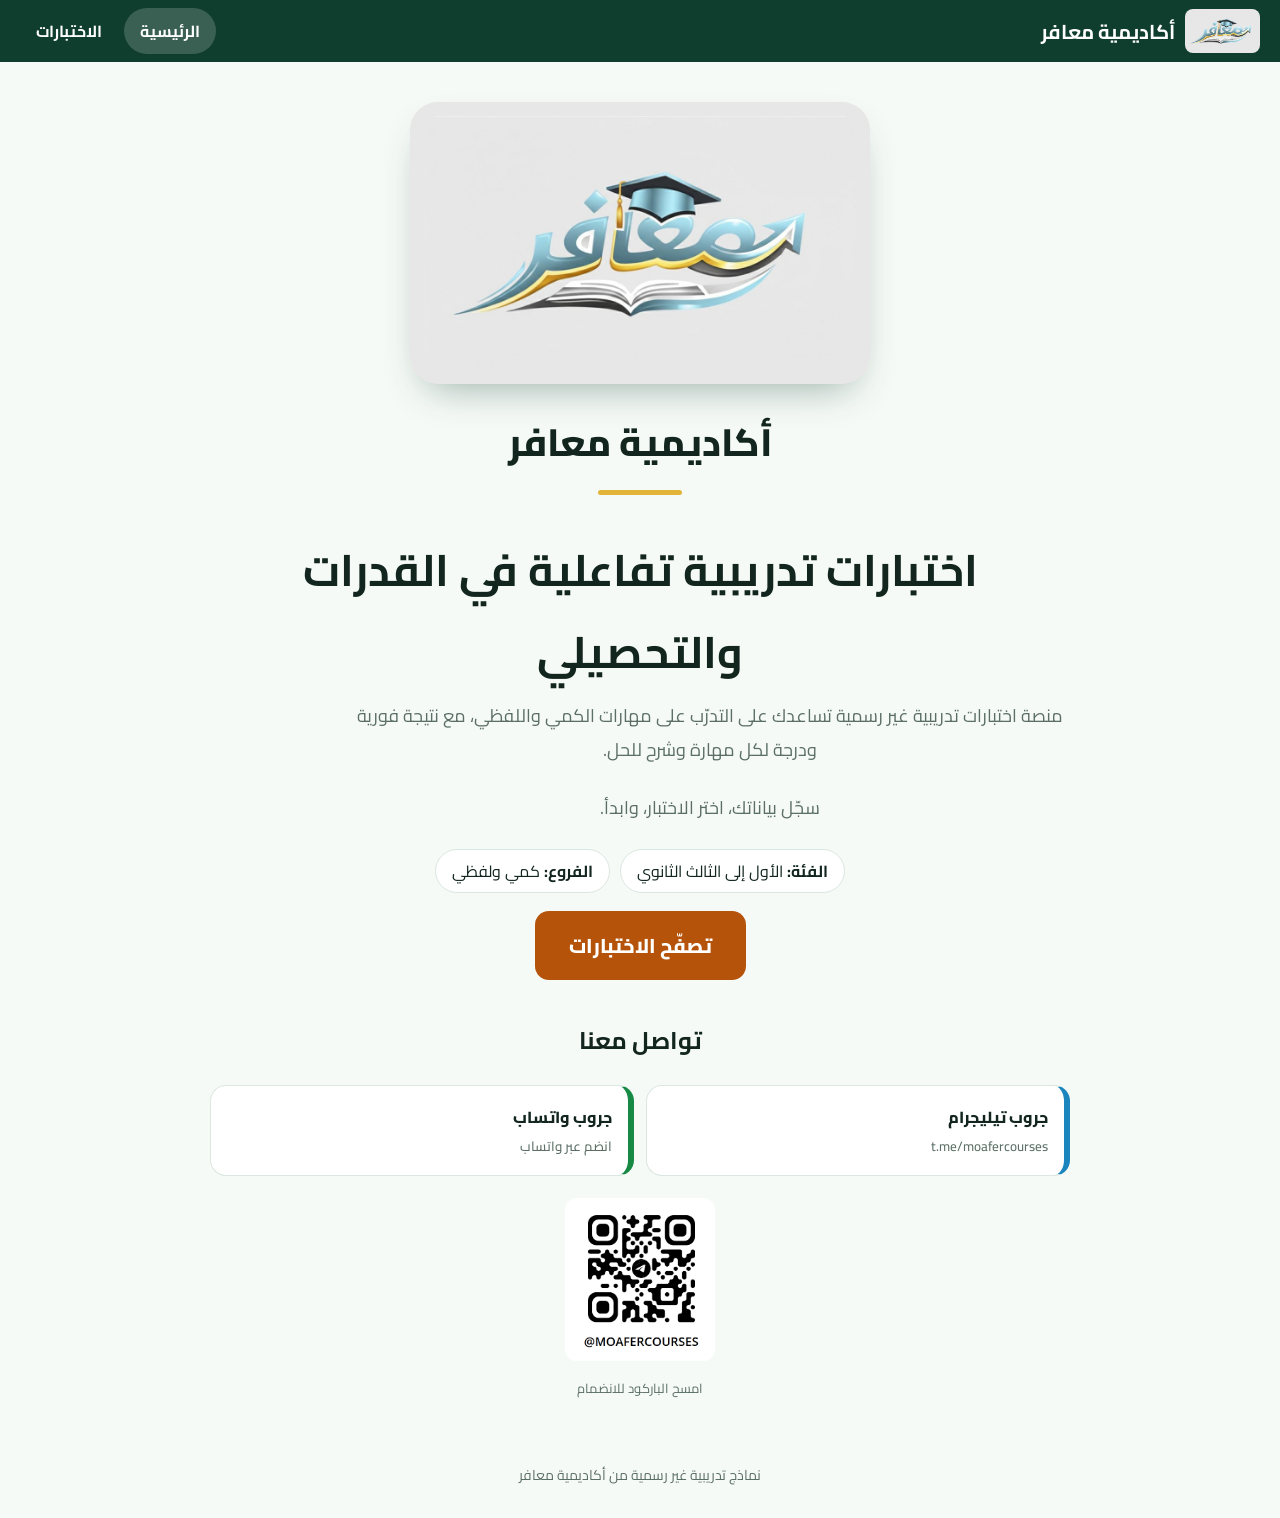
<file: index.html>
<!doctype html><html lang="ar" dir="rtl"><head><meta charset="utf-8"><meta name="viewport" content="width=device-width,initial-scale=1,viewport-fit=cover"><meta name="theme-color" content="#0f3d2e"><link rel="stylesheet" href="https://fonts.googleapis.com/css2?family=Cairo:wght@400;500;600;800&display=swap"><link rel="stylesheet" href="style.css"><title>الرئيسية</title></head><body>
<div id="top"></div><main class="wrap hero center" id="home"></main><footer id="foot"></footer>
<script src="site.js"></script><script>
SITE.shell('home').then(function(){var c=SITE.cfg(),e=SITE.esc,T={telegram:'تيليجرام',whatsapp:'واتساب',email:'البريد',phone:'الهاتف'};
var h='<div class="logo-wrap"><img src="'+e(c.logo||'logo.jpeg')+'" alt="" width="1000" height="587"><h2>'+e(c.name)+'</h2></div><h1>'+e(c.tagline)+'</h1>';
(c.about||[]).forEach(function(p){h+='<p class="about">'+e(p)+'</p>'});
if((c.info||[]).length)h+='<div class="info">'+c.info.map(function(i){return '<span><b>'+e(i.label)+':</b> '+e(i.value)+'</span>'}).join('')+'</div>';
h+='<a class="cta" href="exams.html">تصفّح الاختبارات</a><h2>تواصل معنا</h2><div class="contacts">';
(c.contacts||[]).forEach(function(x){var v=x.value||'',u=x.url||(x.type==='email'&&v?'mailto:'+v:x.type==='phone'&&v?'tel:'+v:'');if(!u&&!v)return;
 h+=(u?'<a class="cc '+e(x.type)+'" href="'+e(u)+'" target="_blank" rel="noopener">':'<div class="cc">')+e(x.label||T[x.type]||x.type)+'<small>'+e(v)+'</small>'+(u?'</a>':'</div>')});
h+='</div>';if(c.qr)h+='<div class="qr"><img src="'+e(c.qr)+'" alt="باركود" width="378" height="415" loading="lazy"><small>امسح الباركود للانضمام</small></div>';
document.getElementById('home').innerHTML=h});
</script></body></html>
</file>
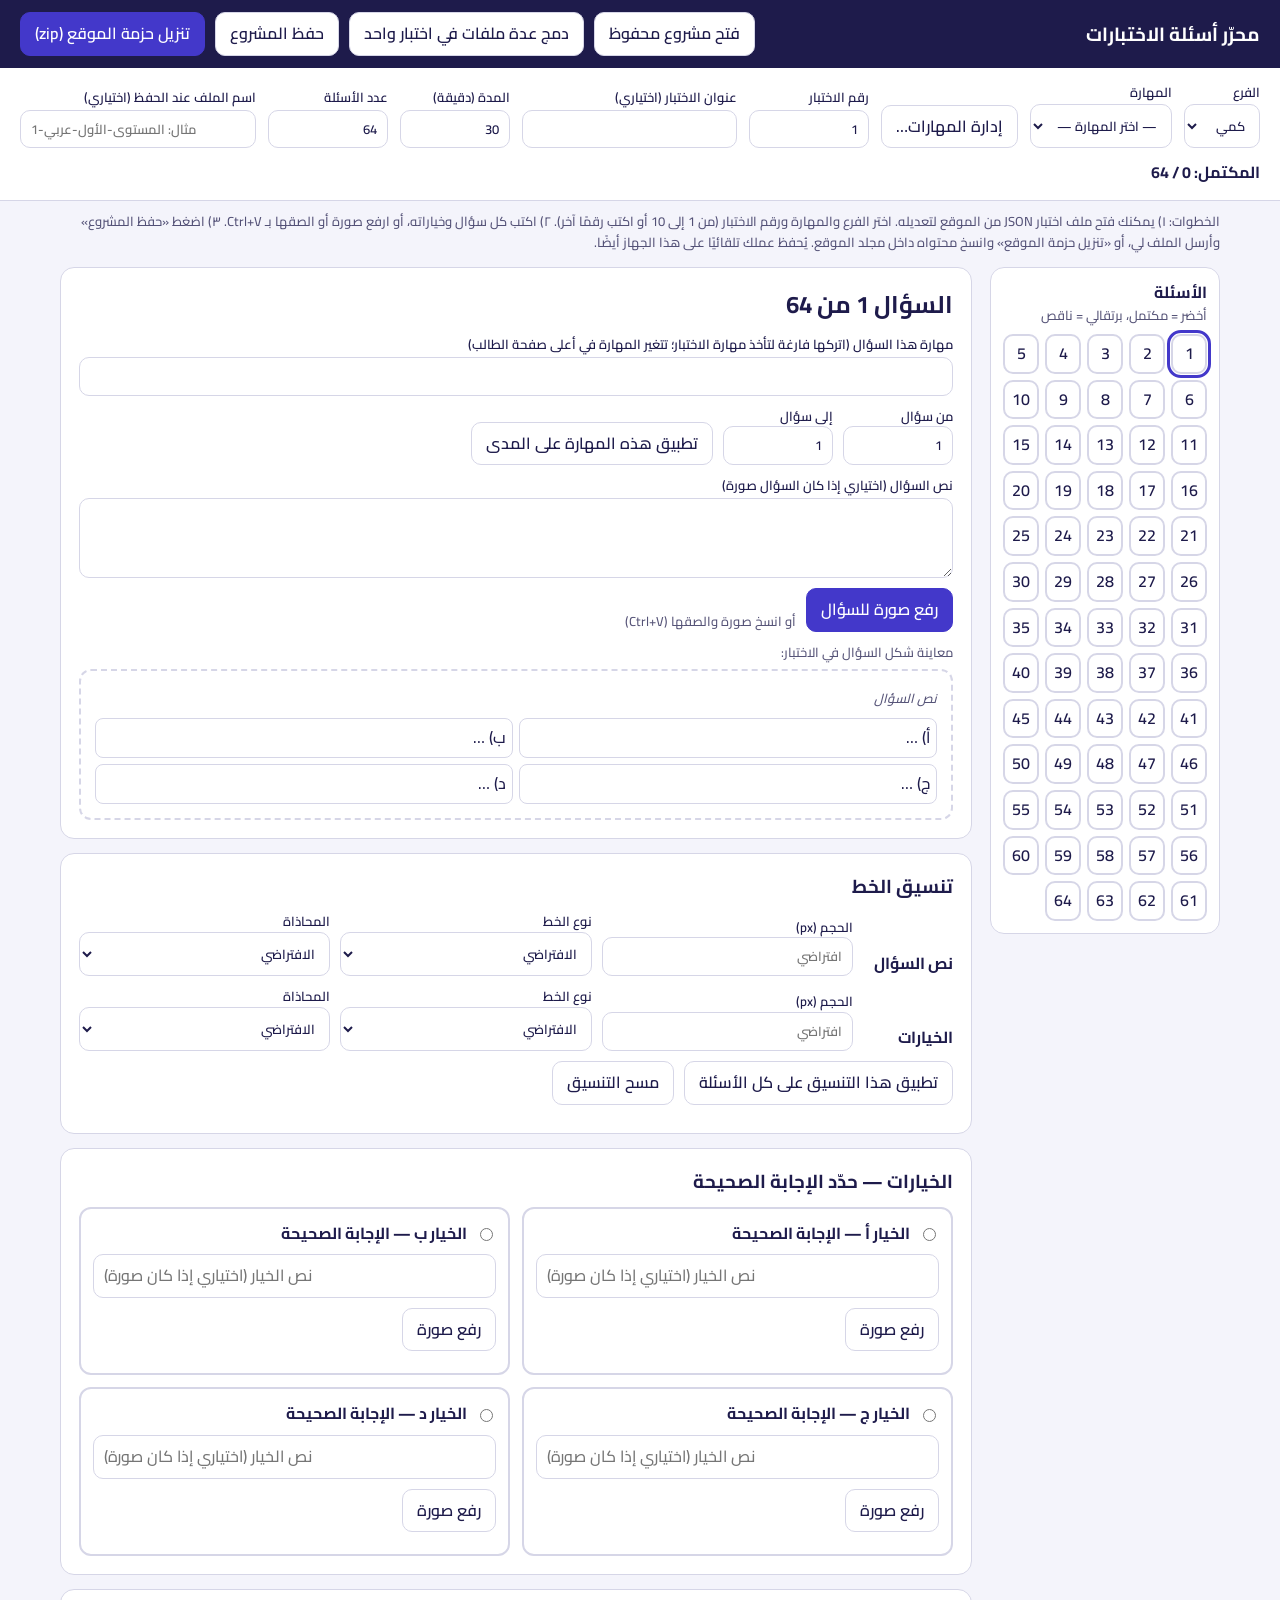
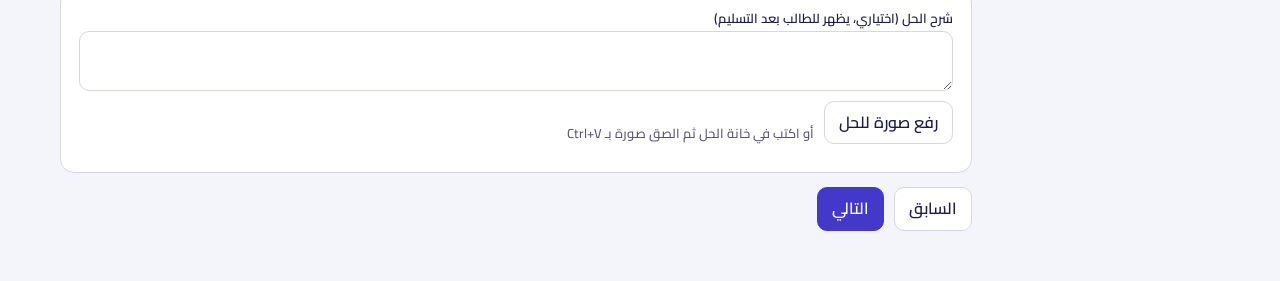
<file: exam-editor.html>
<!doctype html><html lang="ar" dir="rtl"><head><meta charset="utf-8"><meta name="viewport" content="width=device-width,initial-scale=1"><title>محرّر أسئلة الاختبارات</title>
<link rel="stylesheet" href="https://fonts.googleapis.com/css2?family=Cairo:wght@400;600;800&family=Tajawal:wght@400;700&family=Almarai:wght@400;700&family=Amiri:wght@400;700&family=Noto+Naskh+Arabic:wght@400;700&family=Noto+Kufi+Arabic:wght@400;700&display=swap">
<style>
:root{--ind:#4338ca;--ink:#1e1b4b;--line:#d6d6e7;--bg:#f4f4fb;--ok:#16a34a;--am:#d97706;color-scheme:light}
*{box-sizing:border-box}body{margin:0;font:500 16px/1.6 Cairo,system-ui,sans-serif;background:var(--bg);color:var(--ink)}
header{background:var(--ink);color:#fff;padding:12px 20px;display:flex;flex-wrap:wrap;gap:10px;align-items:center}
header h1{font-size:19px;margin:0 0 0 auto}
button{font:inherit;border:0;border-radius:10px;padding:8px 14px;cursor:pointer;background:#fff;color:var(--ink);font-weight:600;border:1.5px solid var(--line)}
button.pri{background:var(--ind);color:#fff;border-color:var(--ind)}button.del{background:#fee2e2;color:#991b1b;border-color:#fecaca}
.meta{display:flex;flex-wrap:wrap;gap:12px;padding:14px 20px;background:#fff;border-bottom:1px solid var(--line);align-items:flex-end}
.meta label,.card>label{display:flex;flex-direction:column;font-size:13px;gap:2px;font-weight:600}
input,select,textarea{font:inherit;border:1.5px solid var(--line);border-radius:10px;padding:8px 10px;background:#fff;color:var(--ink);width:100%}
.hint{font-size:13px;opacity:.75}.guide{padding:10px 20px 0;max-width:1200px;margin:auto}
.main{display:grid;grid-template-columns:230px 1fr;gap:18px;padding:14px 20px 40px;max-width:1200px;margin:auto}
@media(max-width:800px){.main{grid-template-columns:1fr}}
.nav{background:#fff;border:1px solid var(--line);border-radius:14px;padding:12px;align-self:start;position:sticky;top:10px}
.grid{display:grid;grid-template-columns:repeat(5,1fr);gap:6px;margin-top:8px}
.grid button{padding:5px 0;border:2px solid var(--line)}.grid .part{border-color:var(--am)}.grid .full{background:var(--ok);border-color:var(--ok);color:#fff}.grid .cur{outline:3px solid var(--ind);outline-offset:1px}
.card{background:#fff;border:1px solid var(--line);border-radius:14px;padding:18px;margin-bottom:14px}.card h2,.card h3{margin:0 0 10px}
.row{display:flex;flex-wrap:wrap;gap:10px;align-items:flex-end;margin:10px 0}.row label{flex:1 1 180px;font-size:13px;font-weight:600}
.opts{display:grid;grid-template-columns:1fr 1fr;gap:12px}@media(max-width:700px){.opts{grid-template-columns:1fr}}
.opt{border:2px solid var(--line);border-radius:12px;padding:12px}.opt.okc{border-color:var(--ok);background:#16a34a14}
.opt .rd{display:flex;gap:8px;align-items:center;font-weight:700;margin-bottom:8px}.rd input{width:auto}
.th{max-width:100%;max-height:150px;margin-top:6px;border-radius:8px;border:1px solid var(--line)}
dialog{border:0;border-radius:14px;padding:18px;width:min(600px,94vw);color:var(--ink);background:#fff}dialog::backdrop{background:#1e1b4b99}
.mrow{display:flex;gap:8px;align-items:center;border:1.5px solid var(--line);border-radius:10px;padding:6px 10px;margin:6px 0}.mrow span{flex:1;overflow:hidden;text-overflow:ellipsis;white-space:nowrap}.mrow button{padding:2px 9px}
.chk{display:flex;gap:8px;align-items:center;margin:6px 0}.chk input{width:auto}
.pv{border:2px dashed var(--line);border-radius:12px;padding:14px;margin-top:6px;min-height:50px}
</style></head><body>
<header><h1>محرّر أسئلة الاختبارات</h1><button id="bo">فتح مشروع محفوظ</button><button id="bm">دمج عدة ملفات في اختبار واحد</button><button id="bs">حفظ المشروع</button><button class="pri" id="bp">تنزيل حزمة الموقع (zip)</button></header>
<div class="meta" id="meta">
<label>الفرع<select id="m-branch"><option value="quant">كمي</option><option value="verbal">لفظي</option></select></label>
<label>المهارة<select id="m-skill"></select></label><button id="bk">إدارة المهارات…</button>
<label style="width:120px">رقم الاختبار<input id="m-exam" type="number" min="1" list="exl"><datalist id="exl"><option value="1"><option value="2"><option value="3"><option value="4"><option value="5"><option value="6"><option value="7"><option value="8"><option value="9"><option value="10"></datalist></label>
<label style="flex:1 1 200px">عنوان الاختبار (اختياري)<input id="m-title"></label>
<label style="width:110px">المدة (دقيقة)<input id="m-min" type="number" min="1"></label>
<label style="width:120px">عدد الأسئلة<input id="m-count" type="number" min="1" max="500"></label>
<label style="flex:1 1 220px">اسم الملف عند الحفظ (اختياري)<input id="m-fname" placeholder="مثال: المستوى-الأول-عربي-1" dir="auto"></label>
<div><b>المكتمل: <span id="cnt">0</span> / <span id="tot">64</span></b></div></div>
<div class="guide hint">الخطوات: ١) يمكنك فتح ملف اختبار JSON من الموقع لتعديله.  اختر الفرع والمهارة ورقم الاختبار (من 1 إلى 10 أو اكتب رقمًا آخر). ٢) اكتب كل سؤال وخياراته، أو ارفع صورة أو الصقها بـ Ctrl+V. ٣) اضغط «حفظ المشروع» وأرسل الملف لي، أو «تنزيل حزمة الموقع» وانسخ محتواه داخل مجلد الموقع. يُحفظ عملك تلقائيًا على هذا الجهاز أيضًا.</div>
<div class="main"><aside class="nav"><b>الأسئلة</b><div class="hint">أخضر = مكتمل، برتقالي = ناقص</div><div class="grid" id="gr"></div></aside><section id="ed"></section></div>
<dialog id="mg"><h3 style="margin-top:0">دمج ملفات المشاريع</h3><p class="hint">اختر ملفات المشاريع (.json) التي حفظتها من المحرّر. تُدمج أسئلتها بالترتيب الظاهر أدناه، وغيّر الترتيب بالأسهم.</p>
<div id="ml"></div><div class="row"><button id="ma">إضافة ملفات أخرى</button></div>
<label class="chk"><input type="checkbox" id="mg-keep"> ابدأ بالأسئلة الموجودة حاليًا في المحرّر</label>
<label class="chk"><input type="checkbox" id="mg-skip" checked> تجاهل الأسئلة الفارغة</label>
<p><b>إجمالي الأسئلة بعد الدمج: <span id="mt">0</span></b></p><div class="row"><button class="pri" id="mgo">دمج</button><button id="mgc">إلغاء</button></div></dialog>
<input type="file" id="mf" accept=".json,application/json" multiple hidden><input type="file" id="fi" accept="image/*" hidden><input type="file" id="pf" accept=".json,application/json" hidden>
<dialog id="skd"><h3 style="margin-top:0">إدارة المهارات والفهرس</h3><p class="hint">عدّل الأسماء مباشرة، أو أضف مهارة، أو ارفع ملف مهارات (JSON) وسيُدمج مع الموجود. تُحفظ على هذا الجهاز وتُصدَّر مع حزمة الموقع.</p><div id="skl"></div>
<div class="row"><label style="flex:0 0 110px">الفرع<select id="sk-b"><option value="quant">كمي</option><option value="verbal">لفظي</option></select></label><label>اسم المهارة الجديدة<input id="sk-n"></label><button class="pri" id="sk-add">إضافة</button></div>
<h3>فهرس الاختبارات في الموقع</h3><p class="hint">يُحدَّث تلقائيًا عند كل «تنزيل حزمة». ارفع index.json الحالي من موقعك إذا غيّرت الجهاز.</p><div id="idl"></div><div class="row"><button id="ix-imp">رفع index.json</button><button id="ix-exp">تنزيل index.json</button></div><input type="file" id="ixf" accept=".json,application/json" hidden>
<div class="row"><button id="sk-imp">رفع ملف المهارات</button><button id="sk-exp">تنزيل ملف المهارات</button><button class="del" id="sk-rst">استعادة الافتراضي</button><button id="sk-x">إغلاق</button></div></dialog><input type="file" id="skf" accept=".json,application/json" hidden>
<script>
const $=s=>document.querySelector(s),LB=['أ','ب','ج','د'];
const BR={quant:'كمي',verbal:'لفظي'},FONTS=['Cairo','Tajawal','Almarai','Amiri','Noto Naskh Arabic','Noto Kufi Arabic','Tahoma','Arial','Times New Roman'];
const DEF_SK={quant:[['algebra','الجبر'],['geometry','الهندسة'],['arith','الحساب'],['compare','المقارنة'],['stats','التحليل والإحصاء']].map(([id,name])=>({id,name})),verbal:[['analogy','التناظر اللفظي'],['completion','إكمال الجمل'],['reading','استيعاب المقروء'],['context','الخطأ السياقي'],['odd','المفردة الشاذة']].map(([id,name])=>({id,name}))};
let SK=(()=>{try{const v=JSON.parse(localStorage.getItem('mwe_sk'));if(v&&v.quant&&v.verbal)return v}catch(x){}return JSON.parse(JSON.stringify(DEF_SK))})();
const saveSK=()=>{try{localStorage.setItem('mwe_sk',JSON.stringify(SK))}catch(x){}};
let IDX=(()=>{try{const v=JSON.parse(localStorage.getItem('mwe_idx'));if(Array.isArray(v))return v}catch(x){}return[]})();const saveIDX=()=>{try{localStorage.setItem('mwe_idx',JSON.stringify(IDX))}catch(x){}};
const defM=()=>({branch:'quant',skill:'',skillName:'',exam:1,title:'',minutes:30,count:64,fname:''});
const fmtCss=(f,p)=>f?(f[p+'s']?`font-size:${f[p+'s']}px;`:'')+(f[p+'f']?`font-family:'${f[p+'f']}',Cairo,sans-serif;`:'')+(f[p+'a']?`text-align:${f[p+'a']};`:''):'';
const blank=()=>({sk:'',fm:{},q:'',img:'',ipos:'below',ialign:'center',opts:[0,1,2,3].map(()=>({t:'',img:''})),ans:-1,sol:'',solimg:''});
let P={meta:defM(),qs:Array.from({length:64},blank)},cur=0,dirty=false,tgt='q',tm;
const att=s=>String(s).replace(/&/g,'&amp;').replace(/</g,'&lt;').replace(/>/g,'&gt;').replace(/"/g,'&quot;');
const esc=s=>String(s).replace(/&/g,'&amp;').replace(/</g,'&lt;').replace(/>/g,'&gt;').replace(/\n/g,'<br>');
const has=o=>o.t.trim()||o.img;
const st=q=>{const any=q.q.trim()||q.img||q.opts.some(has)||q.sol.trim()||q.solimg;if(!any)return'empty';return(q.q.trim()||q.img)&&q.opts.every(has)&&q.ans>=0?'full':'part'};
function touch(){dirty=true;nav();clearTimeout(tm);tm=setTimeout(auto,1200)}
function nav(){$('#gr').innerHTML=P.qs.map((q,i)=>`<button data-n="${i}" class="${st(q)} ${i===cur?'cur':''}">${i+1}</button>`).join('');$('#cnt').textContent=P.qs.filter(q=>st(q)==='full').length;$('#tot').textContent=P.qs.length}
$('#gr').onclick=e=>{const b=e.target.closest('[data-n]');if(b)go(+b.dataset.n)};
function go(i){cur=i;tgt='q';nav();renderEd();scrollTo(0,0)}
function renderEd(){const q=P.qs[cur],d='auto',stacked=q.ipos==='above'||q.ipos==='below';
$('#ed').innerHTML=`<div class="card"><h2>السؤال ${cur+1} من ${P.qs.length}</h2><label>مهارة هذا السؤال (اتركها فارغة لتأخذ مهارة الاختبار؛ تتغير المهارة في أعلى صفحة الطالب)<input data-f="sk" list="sks" value="${att(q.sk||'')}" dir="auto"></label><div class="row"><label style="flex:0 0 110px">من سؤال<input type="number" id="bf" min="1" value="${cur+1}"></label><label style="flex:0 0 110px">إلى سؤال<input type="number" id="bt" min="1" value="${cur+1}"></label><button data-a="skrange">تطبيق هذه المهارة على المدى</button></div><datalist id="sks">${[...new Set([...(SK[P.meta.branch]||[]).map(s=>s.name),...P.qs.map(x=>x.sk).filter(Boolean)])].map(x=>`<option value="${att(x)}">`).join('')}</datalist><label>نص السؤال (اختياري إذا كان السؤال صورة)<textarea data-f="q" rows="3" dir="${d}">${att(q.q)}</textarea></label>
<div class="row"><button class="pri" data-a="img" data-s="q">رفع صورة للسؤال</button>${q.img?'<button class="del" data-a="rm" data-s="q">حذف الصورة</button>':''}<span class="hint">أو انسخ صورة والصقها (Ctrl+V)</span></div>
${q.img?`<div class="row"><label>مكان الصورة<select data-f="ipos">${[['below','تحت النص'],['above','فوق النص'],['right','يمين النص'],['left','يسار النص']].map(([v,t])=>`<option value="${v}" ${q.ipos===v?'selected':''}>${t}</option>`).join('')}</select></label>
<label>محاذاة الصورة<select data-f="ialign" ${stacked?'':'disabled'}>${[['center','في الوسط'],['end','يمين'],['start','يسار']].map(([v,t])=>`<option value="${v}" ${q.ialign===v?'selected':''}>${t}</option>`).join('')}</select></label></div>`:''}
<div class="hint">معاينة شكل السؤال في الاختبار:</div><div class="pv" id="pv"></div></div>
${fmtCard(q)}
<div class="card"><h3>الخيارات — حدّد الإجابة الصحيحة</h3><div class="opts">${q.opts.map((o,i)=>`<div class="opt ${q.ans===i?'okc':''}"><label class="rd"><input type="radio" name="ans" data-f="ans" value="${i}" ${q.ans===i?'checked':''}>الخيار ${LB[i]} — الإجابة الصحيحة</label>
<input data-f="ot" data-i="${i}" value="${att(o.t)}" placeholder="نص الخيار (اختياري إذا كان صورة)" dir="${d}">
<div class="row"><button data-a="img" data-s="${i}">رفع صورة</button>${o.img?`<button class="del" data-a="rm" data-s="${i}">حذف</button>`:''}</div>${o.img?`<img class="th" src="${o.img}">`:''}</div>`).join('')}</div></div>
<div class="card"><label>شرح الحل (اختياري، يظهر للطالب بعد التسليم)<textarea data-f="sol" rows="2" dir="${d}">${att(q.sol)}</textarea></label>
<div class="row"><button data-a="img" data-s="sol">رفع صورة للحل</button>${q.solimg?'<button class="del" data-a="rm" data-s="sol">حذف الصورة</button>':''}<span class="hint">أو اكتب في خانة الحل ثم الصق صورة بـ Ctrl+V</span></div>${q.solimg?`<img class="th" src="${q.solimg}" style="max-height:220px">`:''}</div>
<div class="row"><button data-a="prev">السابق</button><button class="pri" data-a="next">التالي</button></div>`;pv()}
function fmtCard(q){const f=q.fm||{},row=(p,t)=>`<div class="row"><b style="flex:0 0 90px">${t}</b><label>الحجم (px)<input type="number" min="12" max="72" data-fm="${p}s" value="${att(f[p+'s']||'')}" placeholder="افتراضي"></label><label>نوع الخط<select data-fm="${p}f"><option value="">الافتراضي</option>${FONTS.map(x=>`<option ${f[p+'f']===x?'selected':''}>${x}</option>`).join('')}</select></label><label>المحاذاة<select data-fm="${p}a"><option value="">الافتراضي</option>${[['right','يمين'],['center','وسط'],['left','يسار'],['justify','ضبط']].map(([v,t])=>`<option value="${v}" ${f[p+'a']===v?'selected':''}>${t}</option>`).join('')}</select></label></div>`;
return `<div class="card"><h3>تنسيق الخط</h3>${row('q','نص السؤال')}${row('o','الخيارات')}<div class="row"><button data-a="fmall">تطبيق هذا التنسيق على كل الأسئلة</button><button data-a="fmclr">مسح التنسيق</button></div></div>`}
function pv(){pv0();const el=$('#pv');if(el){const q=P.qs[cur];el.insertAdjacentHTML('beforeend',`<div style="margin-top:8px;display:grid;grid-template-columns:1fr 1fr;gap:6px">${q.opts.map((o,i)=>`<div dir="auto" style="border:1px solid var(--line);border-radius:8px;padding:6px;${fmtCss(q.fm,'o')}">${LB[i]}) ${esc(o.t)||'…'}</div>`).join('')}</div>`)}}
function pv0(){const el=$('#pv');if(!el)return;const q=P.qs[cur],d='auto',t=`<div dir="auto" style="flex:1;${fmtCss(q.fm,'q')}">${esc(q.q)||'<i class="hint">نص السؤال</i>'}</div>`;
if(!q.img){el.innerHTML=t;return}const im=`<img src="${q.img}" style="max-width:100%;max-height:200px">`,p=q.ipos,j={start:'flex-start',center:'center',end:'flex-end'}[q.ialign];
el.innerHTML=(p==='left'||p==='right')?`<div style="display:flex;gap:12px;align-items:center;direction:ltr">${p==='left'?im+t:t+im}</div>`:`${p==='above'?'':t}<div style="display:flex;justify-content:${j};direction:ltr;margin:8px 0">${im}</div>${p==='above'?t:''}`}
const ed=$('#ed');
ed.addEventListener('input',e=>{const t=e.target,f=t.dataset.f,Q=P.qs[cur];if(f==='q')Q.q=t.value;else if(f==='sk')Q.sk=t.value;else if(f==='sol')Q.sol=t.value;else if(f==='ot')Q.opts[+t.dataset.i].t=t.value;else if(t.dataset.fm)(Q.fm=Q.fm||{})[t.dataset.fm]=t.value;else return;touch();pv()});
ed.addEventListener('change',e=>{const t=e.target,f=t.dataset.f,Q=P.qs[cur];if(f==='ipos'||f==='ialign'){Q[f]=t.value;touch();renderEd()}else if(f==='ans'){Q.ans=+t.value;touch();renderEd()}});
ed.addEventListener('focusin',e=>{const t=e.target;if(t.dataset.f==='ot')tgt=+t.dataset.i;else if(t.dataset.f==='q')tgt='q';else if(t.dataset.f==='sol')tgt='sol'});
ed.addEventListener('click',e=>{const b=e.target.closest('[data-a]');if(!b)return;const a=b.dataset.a,s=['q','sol'].includes(b.dataset.s)?b.dataset.s:+b.dataset.s;
 if(a==='img'){tgt=s;$('#fi').click()}else if(a==='rm'){setImg(s,'');renderEd()}else if(a==='skrange'){const f=Math.max(1,+$('#bf').value||1),t2=Math.min(P.qs.length,+$('#bt').value||f),v=P.qs[cur].sk||'';for(let i=f-1;i<t2;i++)P.qs[i].sk=v;touch();alert('تم تطبيق المهارة على الأسئلة من '+f+' إلى '+t2)}else if(a==='fmall'){const f={...(P.qs[cur].fm||{})};P.qs.forEach(x=>x.fm={...f});touch();alert('تم تطبيق التنسيق على كل الأسئلة')}else if(a==='fmclr'){P.qs[cur].fm={};touch();renderEd()}else if(a==='prev'&&cur>0)go(cur-1);else if(a==='next'&&cur<P.qs.length-1)go(cur+1)});
function setImg(s,u){const Q=P.qs[cur];if(s==='q')Q.img=u;else if(s==='sol')Q.solimg=u;else Q.opts[s].img=u;touch()}
function proc(file){return new Promise((res,rej)=>{const u=URL.createObjectURL(file),im=new Image();im.onload=()=>{const k=Math.min(1,900/Math.max(im.width,im.height)),c=document.createElement('canvas');c.width=Math.round(im.width*k);c.height=Math.round(im.height*k);const x=c.getContext('2d');x.fillStyle='#fff';x.fillRect(0,0,c.width,c.height);x.drawImage(im,0,0,c.width,c.height);URL.revokeObjectURL(u);res(c.toDataURL('image/jpeg',.88))};im.onerror=()=>rej(new Error('img'));im.src=u})}
async function addFile(f){if(!f||!/^image\//.test(f.type))return;try{setImg(tgt,await proc(f));renderEd()}catch(e){alert('تعذّر قراءة الصورة')}}
$('#fi').onchange=e=>{addFile(e.target.files[0]);e.target.value=''};
document.addEventListener('paste',e=>{const it=[...(e.clipboardData?.items||[])].find(i=>i.type.startsWith('image/'));if(it){e.preventDefault();addFile(it.getAsFile())}});
// meta
function fillSkills(){const M=P.meta,l=SK[M.branch]||[];$('#m-skill').innerHTML='<option value="">— اختر المهارة —</option>'+l.map(s=>`<option value="${att(s.id)}">${att(s.name)}</option>`).join('')+(M.skill&&!l.some(s=>s.id===M.skill)?`<option value="${att(M.skill)}">${att(M.skillName||M.skill)}</option>`:'');$('#m-skill').value=M.skill||''}
function loadMeta(){const M=P.meta;$('#m-branch').value=M.branch;fillSkills();$('#m-exam').value=M.exam;$('#m-title').value=M.title||'';$('#m-min').value=M.minutes;$('#m-count').value=P.qs.length;$('#m-fname').value=M.fname||''}
$('#meta').addEventListener('change',e=>{const M=P.meta;const nb=$('#m-branch').value;if(nb!==M.branch){M.branch=nb;M.skill='';M.skillName='';fillSkills()}else{M.skill=$('#m-skill').value;M.skillName=M.skill?((SK[M.branch].find(s=>s.id===M.skill)||{}).name||M.skillName||''):''}M.exam=Math.max(1,Math.round(+$('#m-exam').value)||1);M.title=$('#m-title').value;M.minutes=+$('#m-min').value||30;M.fname=$('#m-fname').value;
 let n=Math.max(1,Math.min(500,Math.round(+$('#m-count').value)||P.qs.length));
 if(n<P.qs.length){const lost=P.qs.slice(n).filter(q=>st(q)!=='empty').length;if(lost&&!confirm(`سيتم حذف ${lost} سؤال مكتوب في الأرقام الأخيرة. هل تريد المتابعة؟`)){n=P.qs.length}else P.qs.length=n}
 while(P.qs.length<n)P.qs.push(blank());M.count=n;$('#m-count').value=n;if(cur>=n)cur=n-1;touch();renderEd()});
$('#m-title').oninput=()=>{P.meta.title=$('#m-title').value;touch()};
$('#m-fname').oninput=()=>{P.meta.fname=$('#m-fname').value};
const fn=(def)=>{const n=(P.meta.fname||'').replace(/\.(json|zip)$/i,'').replace(/[\\\/:*?"<>|]/g,'').trim();return n||def};
// files
function dl(blob,name){const a=document.createElement('a');a.href=URL.createObjectURL(blob);a.download=name;document.body.appendChild(a);a.click();setTimeout(()=>{URL.revokeObjectURL(a.href);a.remove()},1500)}
$('#bs').onclick=()=>{const M=P.meta;dl(new Blob([JSON.stringify(P)],{type:'application/json'}),fn(`${M.branch}-${M.skill||'general'}-E${M.exam}`)+'.json');dirty=false};
$('#bo').onclick=()=>$('#pf').click();
$('#pf').onchange=async e=>{const f=e.target.files[0];e.target.value='';if(!f)return;try{let v=JSON.parse(await f.text());if(v.questions&&!v.qs)v=fromSite(v);if(!v.qs||!v.meta)throw 0;v.qs=v.qs.map(norm);v.meta.count=v.qs.length;v.meta=Object.assign(defM(),v.meta);P=v;cur=0;loadMeta();nav();renderEd();dirty=false}catch(x){alert('الملف غير صالح')}};
const unesc=s=>String(s||'').replace(/<br\s*\/?>/gi,'\n').replace(/&lt;/g,'<').replace(/&gt;/g,'>').replace(/&quot;/g,'"').replace(/&amp;/g,'&');
function fromSite(E){const lab=[];if(Array.isArray(E.sections))E.sections.forEach(s=>{for(let j=0;j<s.n;j++)lab.push(s.title)});
 return{meta:Object.assign(defM(),{branch:E.branch||'quant',skill:E.skillId||'',skillName:E.skill||'',exam:+E.id||1,title:E.title||'',minutes:E.minutes||30,count:E.questions.length}),
 qs:E.questions.map((q,i)=>({...blank(),sk:q.skill||q.section||lab[i]||'',fm:q.fm||{},q:unesc(q.q),img:q.img||'',ipos:q.ipos||'below',ialign:q.ialign||'center',
  opts:[0,1,2,3].map(k=>{const o=q.opts[k];return typeof o==='object'?{t:unesc(o.t),img:o.img||''}:/^img:/.test(o)?{t:'',img:o.slice(4)}:{t:unesc(o),img:''}}),ans:q.ans,sol:unesc(q.sol),solimg:q.solimg||''}))}}
const CT=(()=>{const t=[];for(let n=0;n<256;n++){let c=n;for(let k=0;k<8;k++)c=c&1?0xEDB88320^(c>>>1):c>>>1;t[n]=c>>>0}return t})();
const crc=u=>{let c=-1;for(let i=0;i<u.length;i++)c=CT[(c^u[i])&255]^(c>>>8);return(c^-1)>>>0};
function zip(fs){const E=new TextEncoder(),parts=[],cd=[];let off=0;
 for(const f of fs){const nm=E.encode(f.name),d=f.data,c=crc(d);
  const h=new DataView(new ArrayBuffer(30));h.setUint32(0,0x04034b50,true);h.setUint16(4,20,true);h.setUint16(6,0x0800,true);h.setUint16(12,33,true);h.setUint32(14,c,true);h.setUint32(18,d.length,true);h.setUint32(22,d.length,true);h.setUint16(26,nm.length,true);
  const g=new DataView(new ArrayBuffer(46));g.setUint32(0,0x02014b50,true);g.setUint16(4,20,true);g.setUint16(6,20,true);g.setUint16(8,0x0800,true);g.setUint16(14,33,true);g.setUint32(16,c,true);g.setUint32(20,d.length,true);g.setUint32(24,d.length,true);g.setUint16(28,nm.length,true);g.setUint32(42,off,true);
  parts.push(new Uint8Array(h.buffer),nm,d);cd.push(new Uint8Array(g.buffer),nm);off+=30+nm.length+d.length}
 const cs=cd.reduce((a,b)=>a+b.length,0),e=new DataView(new ArrayBuffer(22));e.setUint32(0,0x06054b50,true);e.setUint16(8,fs.length,true);e.setUint16(10,fs.length,true);e.setUint32(12,cs,true);e.setUint32(16,off,true);
 return new Blob([...parts,...cd,new Uint8Array(e.buffer)],{type:'application/zip'})}
const d2u=u=>Uint8Array.from(atob(u.split(',')[1]),c=>c.charCodeAt(0));
$('#bp').onclick=()=>{const M=P.meta,full=P.qs.map((q,i)=>[q,i]).filter(([q])=>st(q)==='full');
 if(!full.length)return alert('لا يوجد سؤال مكتمل بعد. السؤال المكتمل = نص أو صورة + أربعة خيارات + إجابة صحيحة.');
 if(full.length<P.qs.length&&!confirm(`المكتمل ${full.length} من ${P.qs.length} سؤالًا، وسيتم تصدير المكتمل فقط. هل تريد المتابعة؟`))return;
 const base=`${M.branch}-${M.skill||'general'}-${M.exam}`,files=[],add=(n,u)=>{if(!/^data:/.test(u))return u;files.push({name:n,data:d2u(u)});return n};
 const qs=full.map(([q,i])=>{const o={q:esc(q.q.trim())};if((q.sk||'').trim())o.skill=q.sk.trim();const fm=Object.fromEntries(Object.entries(q.fm||{}).filter(([,v])=>v!==''&&v!=null));if(Object.keys(fm).length)o.fm=fm;if(q.img){o.img=add(`img/${base}-q${i+1}.jpg`,q.img);o.ipos=q.ipos;o.ialign=q.ialign}
  o.opts=q.opts.map((x,k)=>{const t=esc(x.t.trim());return x.img?{t,img:add(`img/${base}-q${i+1}-${'abcd'[k]}.jpg`,x.img)}:t});o.ans=q.ans;if(q.sol.trim())o.sol=esc(q.sol.trim());if(q.solimg)o.solimg=add(`img/${base}-q${i+1}-sol.jpg`,q.solimg);return o});
 const bl=BR[M.branch],sn=M.skillName?' — '+M.skillName:'',E={id:M.exam,branch:M.branch,skill:M.skillName||'',skillId:M.skill||'',title:M.title||`${bl}${sn} — اختبار ${M.exam}`,level:bl+sn,minutes:M.minutes||30,questions:qs};
 const skl=[...new Set(qs.map(o=>o.skill||M.skillName||'').filter(Boolean))];IDX=IDX.filter(x=>x.file!==base).concat({file:base,branch:M.branch,skill:M.skillName||'',skillId:M.skill||'',exam:M.exam,title:E.title,minutes:E.minutes,count:qs.length,skills:skl});saveIDX();files.push({name:'data/exams/index.json',data:new TextEncoder().encode(JSON.stringify(IDX,null,1))});files.push({name:'data/skills.json',data:new TextEncoder().encode(JSON.stringify(SK,null,1))});files.unshift({name:`data/exams/${base}.json`,data:new TextEncoder().encode(JSON.stringify(E,null,1))});
 dl(zip(files),fn(`${base}-package`)+'.zip');alert(`تم تنزيل الحزمة. فك الضغط وانسخ المجلدين data و img داخل مجلد الموقع (وافق على الاستبدال).`)};
// merge several project files into one exam
let MG=[];const norm=q=>{const b=blank();return{...b,...q,opts:b.opts.map((o,i)=>({t:'',img:'',...((q.opts&&q.opts[i])||{})}))}};
const keepQs=()=>P.qs.filter(q=>!$('#mg-skip').checked||st(q)!=='empty');
function mgList(){$('#ml').innerHTML=MG.map((f,i)=>`<div class="mrow"><span>${att(f.name)}</span><small>${f.qs.filter(q=>st(norm(q))!=='empty').length} سؤال</small><button data-m="up" data-i="${i}">↑</button><button data-m="dn" data-i="${i}">↓</button><button class="del" data-m="rm" data-i="${i}">✕</button></div>`).join('')||'<p class="hint">لم تُضف ملفات بعد.</p>';
 const sk=$('#mg-skip').checked;$('#mt').textContent=($('#mg-keep').checked?keepQs().length:0)+MG.reduce((n,f)=>n+f.qs.filter(q=>!sk||st(norm(q))!=='empty').length,0)}
async function mgAdd(files){for(const f of files){try{const v=JSON.parse(await f.text());if(!Array.isArray(v.qs))throw 0;MG.push({name:f.name,meta:v.meta||{},qs:v.qs})}catch(x){alert('الملف غير صالح: '+f.name)}}mgList()}
$('#bm').onclick=()=>{MG=[];$('#mg-keep').checked=P.qs.some(q=>st(q)!=='empty');mgList();$('#mg').showModal();$('#mf').click()};
$('#ma').onclick=()=>$('#mf').click();
$('#mf').onchange=async e=>{const fs=[...e.target.files];e.target.value='';await mgAdd(fs)};
$('#mg-keep').onchange=$('#mg-skip').onchange=mgList;
$('#ml').onclick=e=>{const b=e.target.closest('[data-m]');if(!b)return;const i=+b.dataset.i,a=b.dataset.m;if(a==='rm')MG.splice(i,1);else{const j=a==='up'?i-1:i+1;if(j>=0&&j<MG.length)[MG[i],MG[j]]=[MG[j],MG[i]]}mgList()};
$('#mgc').onclick=()=>$('#mg').close();
$('#mgo').onclick=()=>{if(!MG.length)return alert('أضف ملفًا واحدًا على الأقل.');const sk=$('#mg-skip').checked,keep=$('#mg-keep').checked,hadContent=P.qs.some(q=>st(q)!=='empty');
 if(MG.some(f=>f.meta.branch&&f.meta.branch!==P.meta.branch)&&!confirm('بعض الملفات من فرع مختلف عن الفرع الحالي. هل تريد المتابعة؟'))return;
 if(!keep&&hadContent&&!confirm('سيتم استبدال الأسئلة الموجودة حاليًا في المحرّر. هل تريد المتابعة؟'))return;
 let out=keep?keepQs():[];MG.forEach(f=>f.qs.forEach(q=>{const n=norm(q);if(!sk||st(n)!=='empty')out.push(n)}));
 if(!out.length)return alert('لا توجد أسئلة للدمج.');
 if(out.length>500){if(!confirm(`المجموع ${out.length} سؤالًا والحد الأقصى 500. سيتم أخذ أول 500 فقط. متابعة؟`))return;out=out.slice(0,500)}
 if(!keep||!hadContent){const m=MG[0].meta;Object.assign(P.meta,{branch:m.branch||P.meta.branch,skill:m.skill||P.meta.skill,skillName:m.skillName||P.meta.skillName,exam:m.exam||P.meta.exam,title:m.title||P.meta.title,minutes:m.minutes||P.meta.minutes})}
 P.qs=out;P.meta.count=out.length;cur=0;tgt='q';loadMeta();nav();renderEd();touch();$('#mg').close();alert(`تم الدمج: ${out.length} سؤالًا. راجعها ثم احفظ المشروع أو نزّل الحزمة.`)};
// autosave (IndexedDB)
const idb=()=>new Promise((res,rej)=>{try{const r=indexedDB.open('mwe',1);r.onupgradeneeded=()=>r.result.createObjectStore('s');r.onsuccess=()=>res(r.result);r.onerror=()=>rej()}catch(e){rej()}});
function auto(){idb().then(d=>d.transaction('s','readwrite').objectStore('s').put(P,'p')).catch(()=>{})}
addEventListener('beforeunload',e=>{if(dirty){e.preventDefault();e.returnValue=''}});
function skList(){$('#skl').innerHTML=['quant','verbal'].map(b=>`<b>${BR[b]}</b>`+(SK[b].map((s,i)=>`<div class="mrow"><input data-sb="${b}" data-si="${i}" value="${att(s.name)}"><button class="del" data-sd="${b}:${i}">✕</button></div>`).join('')||'<p class="hint">لا توجد مهارات.</p>')).join('')}
function ixList(){$('#idl').innerHTML=IDX.map((x,i)=>`<div class="mrow"><span>${att(x.title||x.file)} — ${att(x.file)}</span><button class="del" data-ix="${i}">✕</button></div>`).join('')||'<p class="hint">الفهرس فارغ.</p>'}
$('#idl').onclick=e=>{const b=e.target.closest('[data-ix]');if(b&&confirm('إزالة الاختبار من الفهرس؟ (لن يُحذف ملفه)')){IDX.splice(+b.dataset.ix,1);saveIDX();ixList()}};
$('#ix-exp').onclick=()=>dl(new Blob([JSON.stringify(IDX,null,1)],{type:'application/json'}),'index.json');
$('#ix-imp').onclick=()=>$('#ixf').click();
$('#ixf').onchange=async e=>{const f=e.target.files[0];e.target.value='';if(!f)return;try{let v=JSON.parse(await f.text());if(!Array.isArray(v))v=v.exams;if(!Array.isArray(v))throw 0;v.forEach(x=>{if(x&&x.file)IDX=IDX.filter(y=>y.file!==x.file).concat(x)});saveIDX();ixList()}catch(x){alert('الملف غير صالح')}};
$('#bk').onclick=()=>{$('#sk-b').value=P.meta.branch;skList();ixList();$('#skd').showModal()};
$('#skd').addEventListener('input',e=>{const t=e.target;if(t.dataset.sb){SK[t.dataset.sb][+t.dataset.si].name=t.value;saveSK()}});
$('#skl').onclick=e=>{const b=e.target.closest('[data-sd]');if(!b)return;const[bb,i]=b.dataset.sd.split(':');if(confirm('حذف هذه المهارة من القائمة؟')){SK[bb].splice(+i,1);saveSK();skList()}};
$('#sk-add').onclick=()=>{const n=$('#sk-n').value.trim();if(!n)return;SK[$('#sk-b').value].push({id:'s'+Date.now().toString(36),name:n});$('#sk-n').value='';saveSK();skList()};
$('#sk-x').onclick=()=>$('#skd').close();$('#skd').addEventListener('close',()=>{const M=P.meta;if(M.skill){const s=(SK[M.branch]||[]).find(x=>x.id===M.skill);if(s)M.skillName=s.name}fillSkills();touch()});
$('#sk-exp').onclick=()=>dl(new Blob([JSON.stringify(SK,null,1)],{type:'application/json'}),'skills.json');
$('#sk-rst').onclick=()=>{if(confirm('استعادة قائمة المهارات الافتراضية؟')){SK=JSON.parse(JSON.stringify(DEF_SK));saveSK();skList()}};
$('#sk-imp').onclick=()=>$('#skf').click();
$('#skf').onchange=async e=>{const f=e.target.files[0];e.target.value='';if(!f)return;try{const v=JSON.parse(await f.text());let n=0;
 const add=(b,x)=>{if(!SK[b])return;const o=typeof x==='string'?{name:x}:x;if(!o||!o.name)return;let s=SK[b].find(y=>(o.id&&y.id===o.id)||y.name===o.name);if(s){s.name=o.name}else{SK[b].push({id:o.id||'s'+Date.now().toString(36)+n,name:o.name});n++}};
 if(Array.isArray(v))v.forEach(x=>add(x.branch||'quant',x));else['quant','verbal'].forEach(b=>(v[b]||[]).forEach(x=>add(b,x)));saveSK();skList();alert('تم دمج المهارات. المضاف: '+n)}catch(x){alert('الملف غير صالح')}};
loadMeta();nav();renderEd();
idb().then(d=>{const r=d.transaction('s').objectStore('s').get('p');r.onsuccess=()=>{const v=r.result;if(v&&v.qs&&v.qs.some(q=>st(q)!=='empty')&&confirm('وُجد عمل محفوظ تلقائيًا على هذا الجهاز. هل تريد استعادته؟')){v.qs=v.qs.map(norm);v.meta=Object.assign(defM(),v.meta);P=v;loadMeta();nav();renderEd()}}}).catch(()=>{});
</script></body></html>
</file>
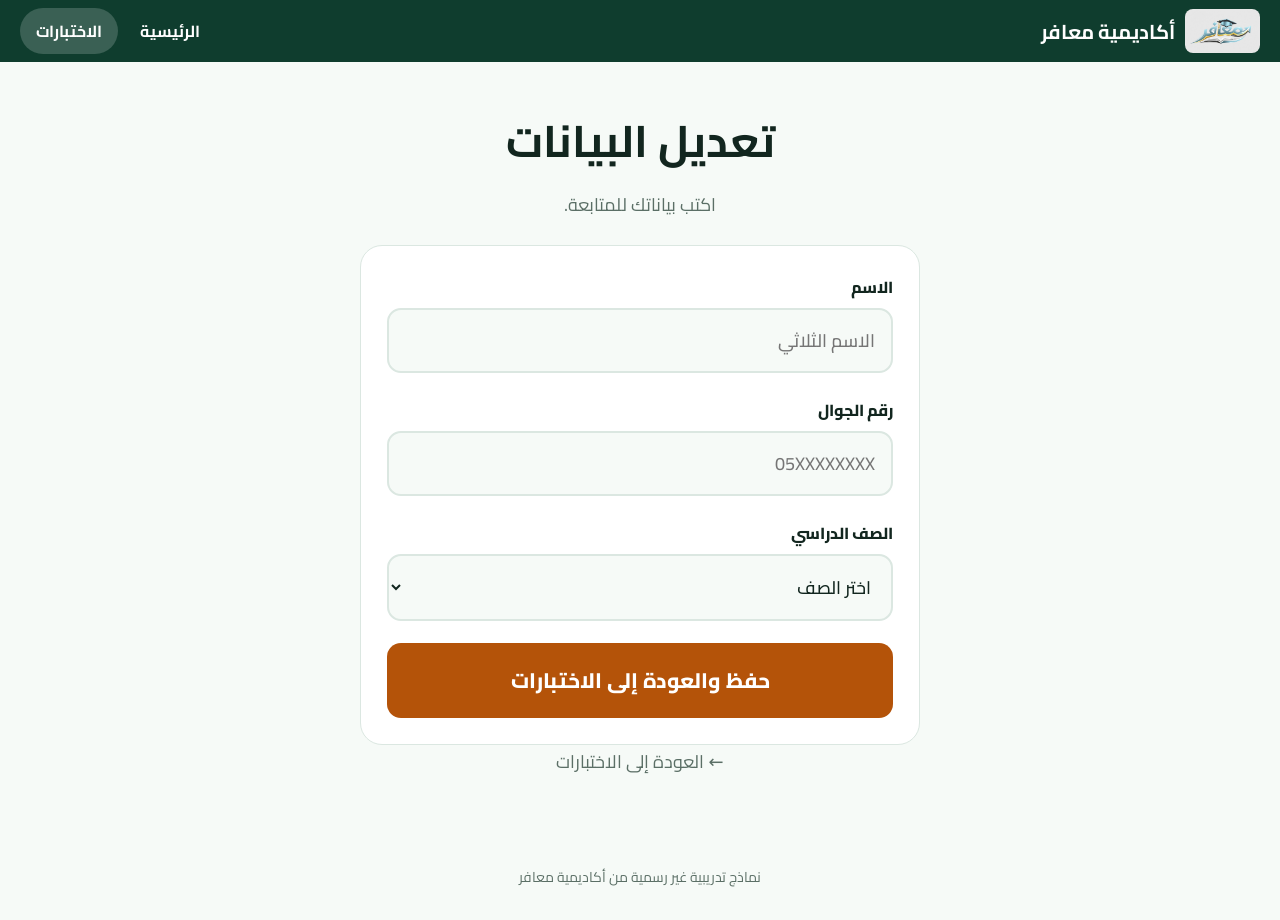
<file: exam.html>
<!doctype html><html lang="ar" dir="rtl"><head><meta charset="utf-8"><meta name="viewport" content="width=device-width,initial-scale=1,viewport-fit=cover"><meta name="theme-color" content="#0f3d2e"><link rel="stylesheet" href="https://fonts.googleapis.com/css2?family=Cairo:wght@400;500;600;800&display=swap"><link rel="stylesheet" href="style.css"><meta name="robots" content="noindex"><title>اختبار</title></head><body style="visibility:hidden"><div id="app"></div>
<script src="site.js"></script><script src="exam.js"></script></body></html>
</file>
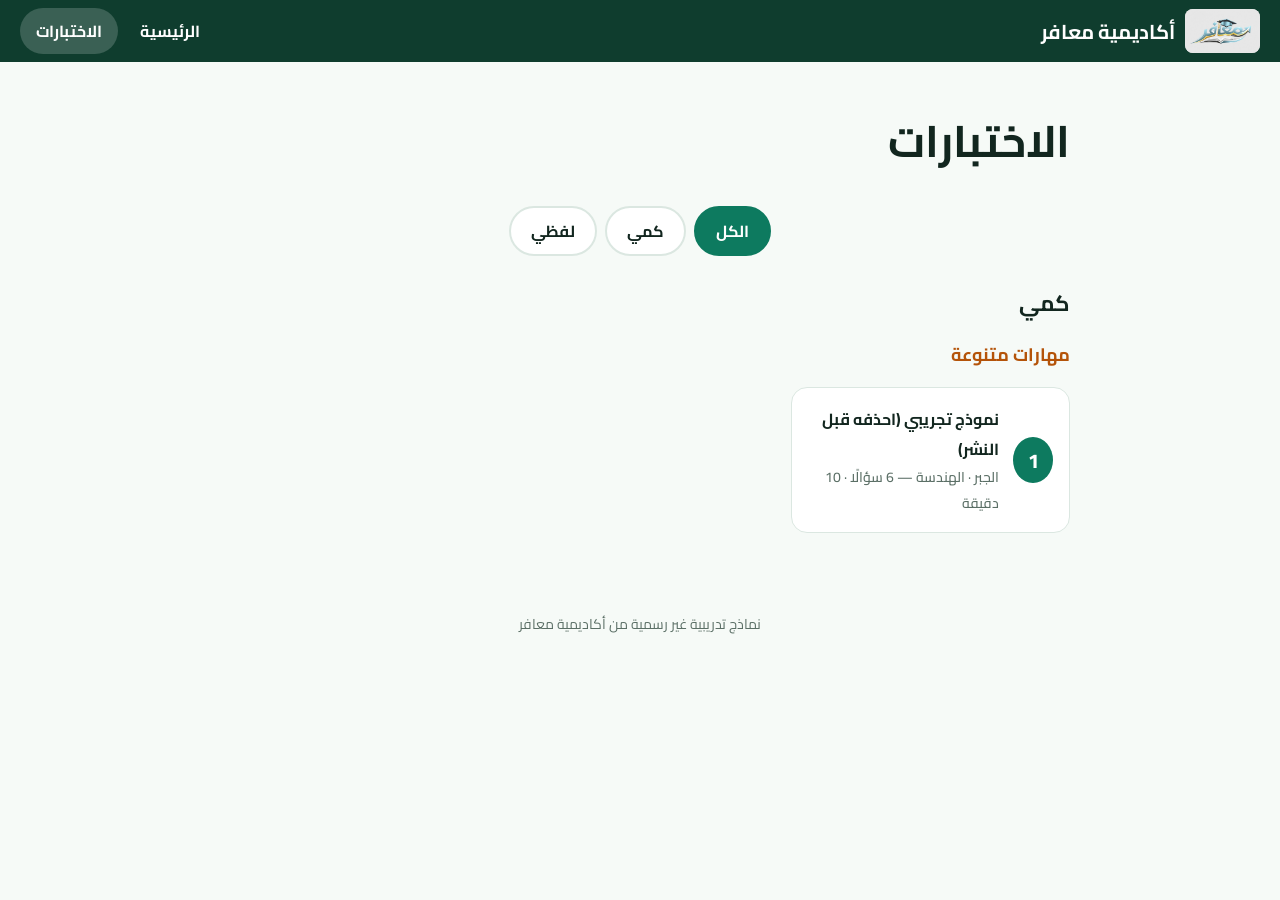
<file: exams.html>
<!doctype html><html lang="ar" dir="rtl"><head><meta charset="utf-8"><meta name="viewport" content="width=device-width,initial-scale=1,viewport-fit=cover"><meta name="theme-color" content="#0f3d2e"><link rel="stylesheet" href="https://fonts.googleapis.com/css2?family=Cairo:wght@400;500;600;800&display=swap"><link rel="stylesheet" href="style.css"><title>الاختبارات</title></head><body style="visibility:hidden">
<div id="top"></div><main class="wrap hero"><h1>الاختبارات</h1><p class="hi" id="hi"></p><div class="chips" id="chips"></div><div id="list"></div></main><footer id="foot"></footer>
<script src="site.js"></script><script>SITE.guard();
SITE.shell('exams');var e=SITE.esc,B=SITE.BR,flt='all',L=[];
var s=SITE.get();if(s)document.getElementById('hi').innerHTML=e(s.name)+' — '+e(s.gradeLabel)+' · <a href="register.html">تعديل بياناتي</a>';
function draw(){var d=document.getElementById('chips');d.innerHTML=[['all','الكل'],['quant','كمي'],['verbal','لفظي']].map(function(c){return '<button class="chip'+(flt===c[0]?' on':'')+'" data-f="'+c[0]+'">'+c[1]+'</button>'}).join('');
 var out='';['quant','verbal'].forEach(function(b){if(flt!=='all'&&flt!==b)return;var xs=L.filter(function(x){return x.branch===b});if(!xs.length)return;out+='<section class="grp"><h2>'+B[b]+'</h2>';
  var sk=[];xs.forEach(function(x){var k=x.skill||'مهارات متنوعة';if(sk.indexOf(k)<0)sk.push(k)});
  sk.forEach(function(k){out+='<h3>'+e(k)+'</h3><ul class="list">'+xs.filter(function(x){return (x.skill||'مهارات متنوعة')===k}).sort(function(a,b){return a.exam-b.exam}).map(function(x){
   return '<li><a href="register.html?e='+encodeURIComponent(x.file)+'"><span class="num">'+e(x.exam)+'</span><div><b>'+e(x.title)+'</b><small>'+(x.skills&&x.skills.length>1?e(x.skills.join(' · '))+' — ':'')+e(x.count)+' سؤالًا · '+e(x.minutes)+' دقيقة</small></div></a></li>'}).join('')+'</ul>'});out+='</section>'});
 document.getElementById('list').innerHTML=out||'<p>لا توجد اختبارات منشورة بعد.</p>'}
document.getElementById('chips').onclick=function(ev){var b=ev.target.closest('[data-f]');if(b){flt=b.dataset.f;draw()}};
fetch('data/exams/index.json').then(function(r){return r.json()}).catch(function(){return[]}).then(function(l){L=Array.isArray(l)?l:(l.exams||[]);draw()});
</script></body></html>
</file>
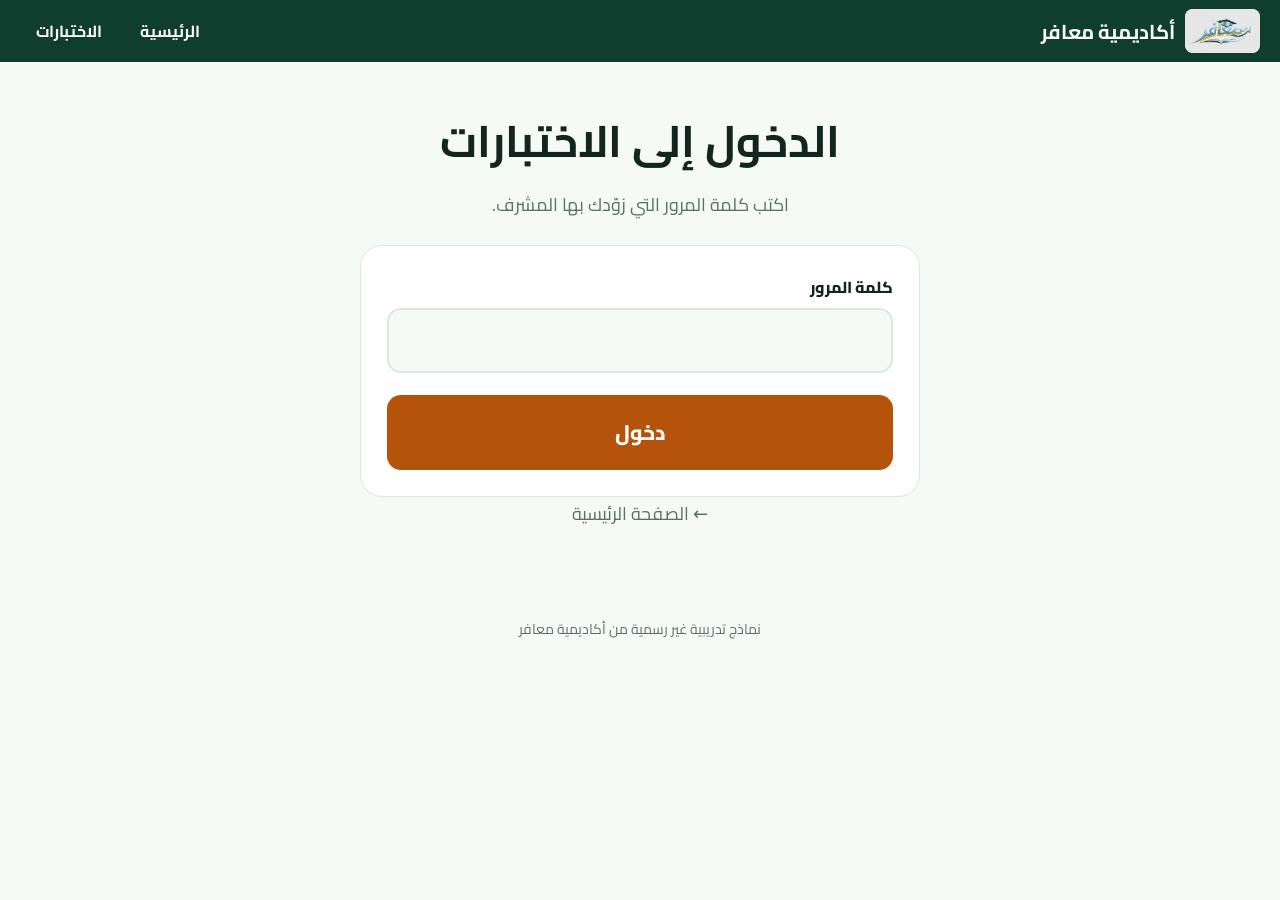
<file: login.html>
<!doctype html><html lang="ar" dir="rtl"><head><meta charset="utf-8"><meta name="viewport" content="width=device-width,initial-scale=1"><meta name="robots" content="noindex"><link rel="stylesheet" href="https://fonts.googleapis.com/css2?family=Cairo:wght@400;500;600;800&display=swap"><link rel="stylesheet" href="style.css"><title>الدخول إلى الاختبارات</title></head><body>
<div id="top"></div><main class="wrap hero center"><h1>الدخول إلى الاختبارات</h1><p>اكتب كلمة المرور التي زوّدك بها المشرف.</p>
<form class="form" id="f" novalidate style="text-align:right"><div><label for="pw">كلمة المرور</label><input id="pw" type="password" autocomplete="current-password" dir="ltr" style="text-align:right"><div class="err" id="er"></div></div><button type="submit" id="go">دخول</button></form>
<p><a href="index.html">← الصفحة الرئيسية</a></p></main><footer id="foot"></footer>
<script src="site.js"></script><script>
SITE.shell('login');
var H=[];SITE.ready.then(function(){H=SITE.cfg().accessHashes||[]});
document.getElementById('f').onsubmit=function(ev){ev.preventDefault();var er=document.getElementById('er'),b=document.getElementById('go');
 SITE.ready.then(function(){return SITE.hash(document.getElementById('pw').value)}).then(function(h){var H=SITE.cfg().accessHashes||[];
  if(!H.length||H.indexOf(h)>-1){SITE.login(h);var n=SITE.q('next')||'exams.html';if(!/^[\w.\-]+(\?[\w=&%.\-]*)?$/.test(n)||/^(https?|javascript)/i.test(n))n='exams.html';location.href=n}
  else{er.textContent='كلمة المرور غير صحيحة';document.getElementById('pw').classList.add('bad')}})};
</script></body></html>
</file>
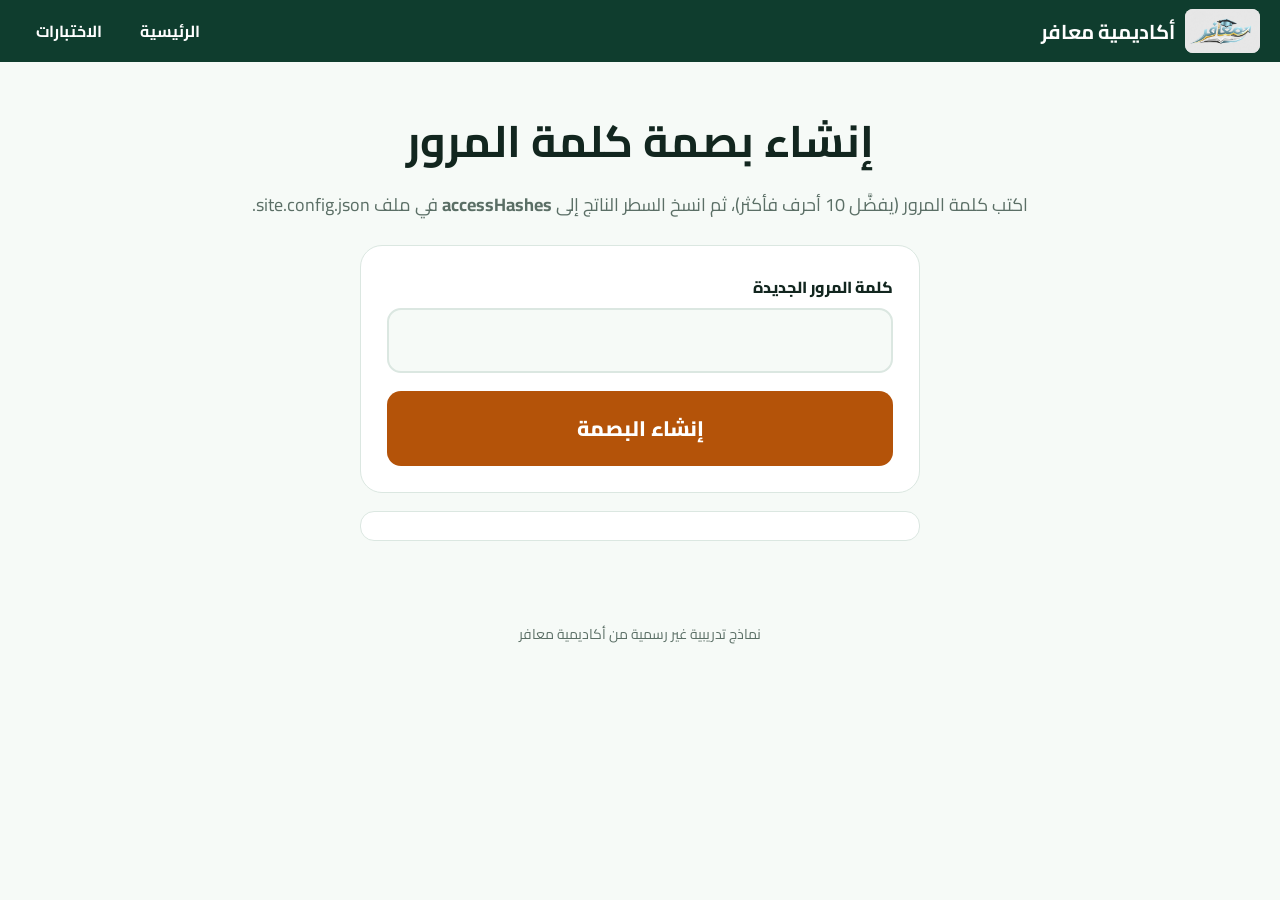
<file: password-tool.html>
<!doctype html><html lang="ar" dir="rtl"><head><meta charset="utf-8"><meta name="viewport" content="width=device-width,initial-scale=1"><meta name="robots" content="noindex"><link rel="stylesheet" href="https://fonts.googleapis.com/css2?family=Cairo:wght@400;500;600;800&display=swap"><link rel="stylesheet" href="style.css"><title>أداة بصمة كلمة المرور</title></head><body>
<div id="top"></div><main class="wrap hero center"><h1>إنشاء بصمة كلمة المرور</h1><p>اكتب كلمة المرور (يفضَّل 10 أحرف فأكثر)، ثم انسخ السطر الناتج إلى <b>accessHashes</b> في ملف site.config.json.</p>
<form class="form" id="f" style="text-align:right"><div><label for="pw">كلمة المرور الجديدة</label><input id="pw" dir="ltr" style="text-align:right" autocomplete="off"></div><button type="submit">إنشاء البصمة</button></form>
<pre id="out" dir="ltr" style="background:var(--card);border:1.5px solid var(--line);border-radius:14px;padding:14px;max-width:560px;margin:18px auto;white-space:pre-wrap;word-break:break-all;text-align:left"></pre></main><footer id="foot"></footer>
<script src="site.js"></script><script>
SITE.shell('login');
document.getElementById('f').onsubmit=function(ev){ev.preventDefault();var p=document.getElementById('pw').value.trim();if(!p)return;
 SITE.ready.then(function(){return SITE.hash(p)}).then(function(h){document.getElementById('out').textContent='"accessHashes": ["'+h+'"]'})};
</script></body></html>
</file>
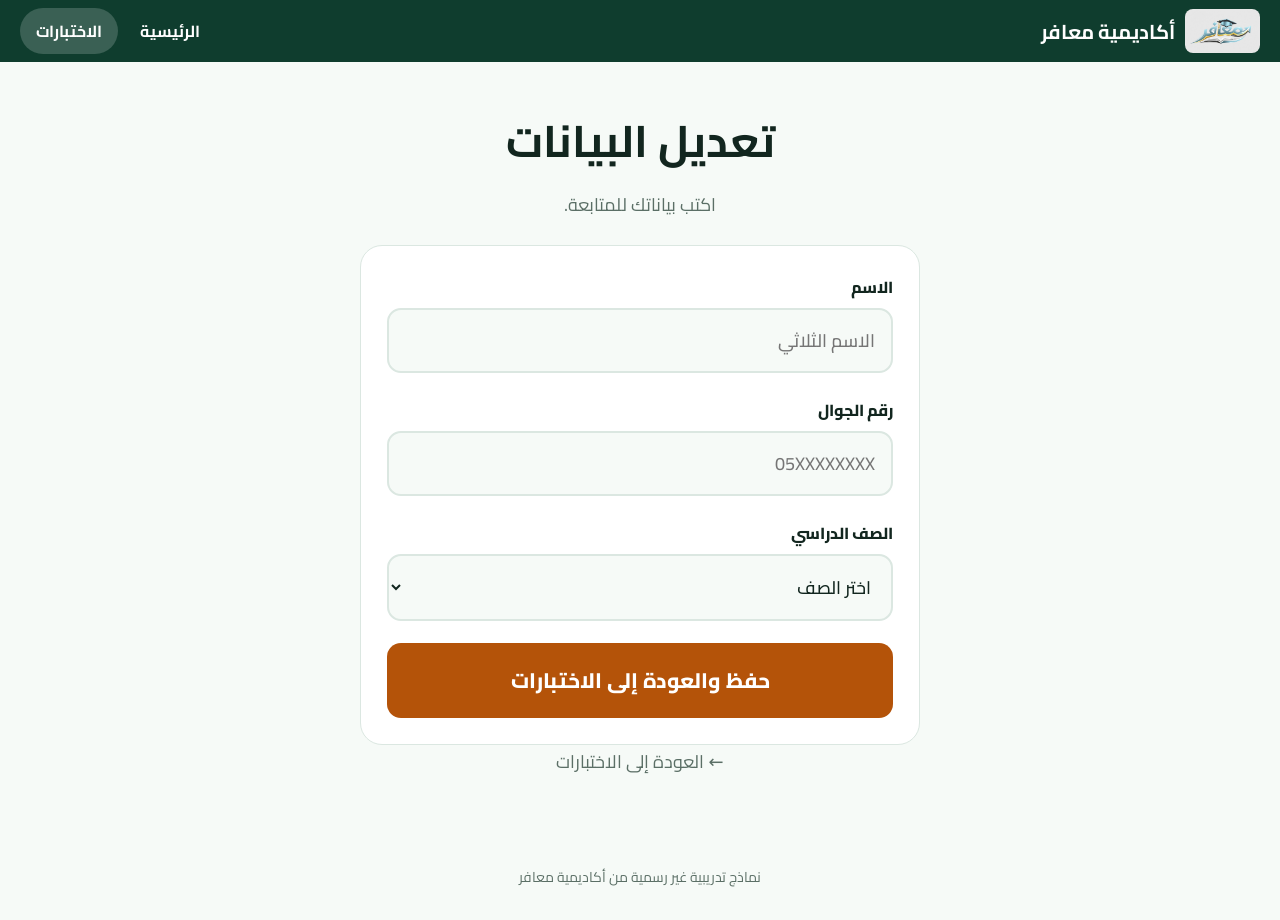
<file: register.html>
<!doctype html><html lang="ar" dir="rtl"><head><meta charset="utf-8"><meta name="viewport" content="width=device-width,initial-scale=1,viewport-fit=cover"><meta name="theme-color" content="#0f3d2e"><link rel="stylesheet" href="https://fonts.googleapis.com/css2?family=Cairo:wght@400;500;600;800&display=swap"><link rel="stylesheet" href="style.css"><title>بيانات الطالب</title></head><body style="visibility:hidden">
<div id="top"></div><main class="wrap hero center"><h1 id="h">بياناتك قبل الاختبار</h1><p id="sub">اكتب بياناتك للمتابعة.</p>
<form class="form" id="f" novalidate style="text-align:right">
<div><label for="nm">الاسم</label><input id="nm" autocomplete="name" placeholder="الاسم الثلاثي"><div class="err" id="e-nm"></div></div>
<div><label for="ph">رقم الجوال</label><input id="ph" type="tel" inputmode="numeric" dir="ltr" placeholder="05XXXXXXXX" style="text-align:right"><div class="err" id="e-ph"></div></div>
<div><label for="gr">الصف الدراسي</label><select id="gr"><option value="">اختر الصف</option></select><div class="err" id="e-gr"></div></div>
<button type="submit" id="go">متابعة</button></form><p><a href="exams.html">← العودة إلى الاختبارات</a></p></main><footer id="foot"></footer>
<script src="site.js"></script><script>SITE.guard();
SITE.shell('exams');var $=function(i){return document.getElementById(i)},id=SITE.q('e')||'';
SITE.G.forEach(function(g){var o=document.createElement('option');o.value=g[0];o.textContent=g[1];$('gr').appendChild(o)});
var s=SITE.get();if(s){$('nm').value=s.name||'';$('ph').value=s.phone||'';$('gr').value=s.grade||''}
if(!id){$('h').textContent='تعديل البيانات';$('go').textContent='حفظ والعودة إلى الاختبارات'}
else fetch('data/exams/index.json').then(function(r){return r.json()}).then(function(l){var x=(Array.isArray(l)?l:l.exams||[]).filter(function(y){return y.file===id})[0];if(x)$('sub').textContent='الاختبار: '+x.title}).catch(function(){});
function digits(t){return t.replace(/[٠-٩]/g,function(d){return d.charCodeAt(0)-1632})}
$('f').onsubmit=function(ev){ev.preventDefault();var nm=$('nm').value.trim().replace(/\s+/g,' '),ph=digits($('ph').value).replace(/[\s\-+]/g,''),gr=$('gr').value,ok=true;
 function chk(k,bad,m){$('e-'+k).textContent=bad?m:'';$({nm:'nm',ph:'ph',gr:'gr'}[k]).classList.toggle('bad',!!bad);if(bad)ok=false}
 chk('nm',nm.length<3,'اكتب اسمك');if(/^9665\d{8}$/.test(ph))ph='0'+ph.slice(3);else if(/^5\d{8}$/.test(ph))ph='0'+ph;
 chk('ph',!/^05\d{8}$/.test(ph),'اكتب رقم جوال سعودي صحيح مثل 0501234567');chk('gr',!gr,'اختر الصف الدراسي');if(!ok)return;
 var st={name:nm,phone:ph,grade:+gr,gradeLabel:$('gr').selectedOptions[0].text};SITE.set(st);$('go').disabled=true;$('go').textContent='جارٍ الحفظ...';
 Promise.race([SITE.send(Object.assign({type:'register'},st)),new Promise(function(r){setTimeout(r,2500)})]).then(function(){location.href=id?'exam.html?e='+encodeURIComponent(id):'exams.html'})};
</script></body></html>
</file>
<file: style.css>
:root{--navy:#0f3d2e;--ind:#0d7a5f;--teal:#b45309;--amber:#f5b301;--bg:#f6faf7;--card:#fff;--ink:#12261f;--mut:#5b6f66;--line:#dbe7e1}
@media(prefers-color-scheme:dark){:root{--bg:#0c1f19;--card:#12302a;--ink:#ecfdf5;--mut:#9ccbb9;--line:#25483d}}
*{box-sizing:border-box}body{margin:0;font-family:'Cairo',system-ui,sans-serif;background:var(--bg);color:var(--ink);padding-top:env(safe-area-inset-top)}
a{color:inherit;text-decoration:none}
.bar{background:var(--navy);color:#fff;display:flex;align-items:center;justify-content:space-between;padding:14px 24px;min-height:87px}
.brand{display:flex;gap:12px;align-items:center;font-weight:800;font-size:28px}.badge{background:var(--teal);border-radius:8px;padding:0 10px;font-size:20px}
.sub{font-size:16px;font-weight:500;opacity:.9}
.timer{background:rgba(255,255,255,.12);border-radius:12px;padding:6px 18px;text-align:center;direction:ltr}.timer small{display:block;font-size:13px;opacity:.8;direction:rtl}.timer b{font-size:26px}
/* home */
.wrap{max-width:900px;margin:0 auto;padding:32px 20px}
.hero h1{font-size:clamp(28px,5vw,44px);margin:6px 0}.hero p{color:var(--mut);margin:0 0 24px;font-size:18px}
.list{display:grid;gap:12px;grid-template-columns:repeat(auto-fill,minmax(260px,1fr));list-style:none;padding:0}
.list a{display:flex;gap:14px;align-items:center;background:var(--card);border:1.5px solid var(--line);border-radius:16px;padding:16px}
.list a:hover,.list a:focus-visible{border-color:var(--ind);outline:0}
.num{width:46px;height:46px;border-radius:50%;background:var(--ind);color:#fff;display:grid;place-items:center;font-weight:800;font-size:18px}
.list b{display:block}.list span{color:var(--mut);font-size:14px}
footer{text-align:center;color:var(--mut);font-size:14px;padding:30px}
/* exam */
.exam{max-width:1180px;margin:24px auto;padding:0 20px;display:grid;grid-template-columns:1fr 450px;gap:24px;align-items:start}
.panel{background:var(--card);border:1.5px solid var(--line);border-radius:20px;padding:22px}
.head{display:flex;justify-content:space-between;align-items:center;margin-bottom:14px}
.cnt{color:var(--mut);font-size:19px}.cnt b{color:var(--ink);font-size:24px}
.flag{border:2px solid var(--amber);background:var(--card);color:#8a4b00;border-radius:999px;padding:8px 26px;font:700 17px Cairo;cursor:pointer}
.flag.on{background:var(--amber);color:#3b2600}
.qar{font-size:25px;font-weight:600;margin:6px 0 18px;line-height:1.7}.qen{direction:ltr;text-align:left;color:var(--mut);font-size:18px;margin-bottom:22px}
.opts{display:grid;grid-template-columns:1fr 1fr;gap:16px}
.opt{display:flex;align-items:center;gap:14px;border:2px solid var(--line);background:var(--card);color:var(--ink);border-radius:18px;padding:16px;font:500 20px Cairo;cursor:pointer;min-height:84px;text-align:right}
.opt i{font-style:normal;width:50px;height:50px;flex:none;border-radius:50%;border:2px solid var(--line);display:grid;place-items:center;font:800 20px Cairo;direction:ltr}
.opt.sel{border-color:var(--ind);background:color-mix(in srgb,var(--ind) 10%,var(--card))}.opt.sel i{background:var(--ind);color:#fff;border-color:var(--ind)}
.opt.ok{border-color:#16a34a;background:#16a34a22}.opt.no{border-color:#dc2626;background:#dc262622}
.nav{display:grid;grid-template-columns:1fr 1fr;gap:16px;margin-top:22px}
.btn{border-radius:14px;border:1.5px solid var(--line);padding:20px;font:800 21px Cairo;cursor:pointer;background:var(--card);color:var(--ink)}
.btn.pri{background:var(--ind);color:#fff;border-color:var(--ind)}.btn:disabled{opacity:.45;cursor:default}
.side .t{display:flex;justify-content:space-between;align-items:center;margin-bottom:18px;flex-wrap:wrap;gap:8px}.side h2{margin:0;font-size:24px}
.lg{display:flex;gap:12px;font-size:15px;color:var(--mut)}.lg i{display:inline-block;width:16px;height:16px;border-radius:50%;vertical-align:-2px;margin-left:4px}
.grid{display:grid;grid-template-columns:repeat(5,1fr);gap:12px}
.g{aspect-ratio:1;border-radius:50%;border:2px solid var(--line);background:var(--card);color:var(--ink);font:800 19px Cairo;cursor:pointer}
.g.a{background:var(--ind);border-color:var(--ind);color:#fff}.g.f{background:var(--amber);border-color:var(--amber);color:#3b2600}
.g.cur{box-shadow:0 0 0 3px var(--card),0 0 0 6px var(--teal)}
.sub-btn{width:100%;margin-top:26px;background:var(--teal);color:#fff;border:0;border-radius:14px;padding:22px;font:800 22px Cairo;cursor:pointer}
button:focus-visible{outline:3px solid var(--teal);outline-offset:2px}
.res{text-align:center}.res .score{font-size:64px;font-weight:800;color:var(--teal)}
.rv{text-align:right;margin-top:22px;display:grid;gap:12px}.rv div{border:1.5px solid var(--line);border-radius:14px;padding:14px}.rv .y{border-color:#16a34a}.rv .n{border-color:#dc2626}
.rv p{margin:4px 0;color:var(--mut)}
@media(max-width:900px){.exam{grid-template-columns:1fr}.side{order:2}.opts{grid-template-columns:1fr}.bar{padding:10px 14px}.brand{font-size:22px}.sub{display:none}}
.levels{display:grid;grid-template-columns:1fr 1fr;gap:18px}.lv{display:flex;flex-direction:column;gap:6px;background:var(--card);border:2px solid var(--line);border-radius:20px;padding:28px}.lv:nth-child(1){border-top:8px solid var(--ind)}.lv:nth-child(2){border-top:8px solid var(--teal)}.lv b{font-size:30px}.lv span{color:var(--mut);font-size:18px}.lv em{font-style:normal;font-weight:800;margin-top:10px}.lv:hover,.lv:focus-visible{border-color:var(--ind);outline:0}@media(max-width:700px){.levels{grid-template-columns:1fr}}
.logo-wrap{display:flex;flex-direction:column;align-items:center;text-align:center;margin:8px 0 34px}
.logo-wrap img{width:min(460px,100%);height:auto;background:#e7e7e7;border-radius:28px;padding:14px;box-shadow:0 18px 40px -18px rgba(15,61,46,.45)}
.logo-wrap h2{margin:22px 0 0;font-size:clamp(26px,4.6vw,38px);font-weight:800;color:var(--ink)}
.logo-wrap h2::after{content:"";display:block;width:84px;height:5px;border-radius:3px;background:#e2b53a;margin:12px auto 0}
.list .num{color:#fff;font-size:20px}
.mini{height:56px;width:auto;border-radius:12px;background:#e7e7e7;display:block}
.bt b{display:block;font-size:19px;line-height:1.3}.bt small{display:block;font-size:14px;font-weight:500;opacity:.85}
.form{max-width:560px;margin:0 auto;background:var(--card);border:1.5px solid var(--line);border-radius:22px;padding:26px;display:grid;gap:18px}
.form label{display:block;font-weight:800;margin-bottom:6px}
.form input,.form select{width:100%;font:500 18px Cairo,system-ui;padding:14px 16px;border-radius:14px;border:2px solid var(--line);background:var(--bg);color:var(--ink)}
.form input:focus,.form select:focus{outline:0;border-color:var(--ind)}
.form .bad{border-color:#dc2626}.err{color:#dc2626;font-size:14px;min-height:0;margin-top:4px}
.form .hint{color:var(--mut);font-size:15px;margin-top:6px}
.form button{background:var(--teal);color:#fff;border:0;border-radius:14px;padding:18px;font:800 21px Cairo,system-ui;cursor:pointer}
.hi{font-weight:800;color:var(--teal);font-size:20px}
.hero.center{text-align:center}

.bar.slim{min-height:0;padding:10px 18px}.proj{color:#fff;text-decoration:none;font-size:clamp(12px,3.3vw,15px);font-weight:600;line-height:1.5}
.join{max-width:560px;margin:28px auto 0;background:var(--card);border:1px solid var(--line);border-radius:18px;padding:20px;text-align:center}
.join h2{font-size:18px;margin:0 0 6px}.join p{margin:0 0 14px;color:var(--mut);font-size:14px}
.jrow{display:flex;flex-direction:column;gap:10px}.jb{display:block;padding:12px 14px;border-radius:12px;color:#fff;font-weight:700;text-decoration:none;font-size:15px}
.jb.tg{background:#1b86bd}.jb.wa{background:#168a45}.qr{margin-top:16px}.qr img{width:150px;height:auto;background:#fff;border-radius:12px;padding:8px}.qr small{display:block;color:var(--mut);margin-top:6px;font-size:13px}

/* v4 pages */
.top{background:var(--navy);color:#fff;display:flex;justify-content:space-between;align-items:center;gap:12px;padding:8px 20px;flex-wrap:wrap}
.tbrand{display:flex;align-items:center;gap:10px;font-weight:800;font-size:20px}.tbrand img{height:44px;width:auto;border-radius:8px;background:#e7e7e7}
.top nav{display:flex;gap:6px}.top nav a{padding:8px 16px;border-radius:999px;font-weight:700}.top nav a.on,.top nav a:hover{background:rgba(255,255,255,.18)}
.chips{display:flex;gap:8px;justify-content:center;flex-wrap:wrap;margin:0 0 22px}.chip{border:2px solid var(--line);background:var(--card);color:var(--ink);border-radius:999px;padding:8px 20px;font:700 16px Cairo;cursor:pointer}.chip.on{background:var(--ind);color:#fff;border-color:var(--ind)}
.grp h2{margin:26px 0 4px;font-size:22px}.grp h3{margin:14px 0 8px;color:var(--teal);font-size:18px}.list small{display:block;color:var(--mut);font-size:14px;font-weight:500}
.contacts{display:grid;grid-template-columns:repeat(auto-fit,minmax(200px,1fr));gap:12px;margin:22px 0;text-align:right}
.cc{display:flex;flex-direction:column;gap:2px;background:var(--card);border:1.5px solid var(--line);border-radius:16px;padding:16px;font-weight:800;border-right:6px solid var(--ind)}.cc small{font-weight:500;color:var(--mut);direction:ltr;text-align:right}
.cc.whatsapp{border-right-color:#168a45}.cc.telegram{border-right-color:#1b86bd}
.info{display:flex;flex-wrap:wrap;gap:10px;justify-content:center;margin:10px 0}.info span{background:var(--card);border:1px solid var(--line);border-radius:999px;padding:6px 16px}
.acts{display:flex;gap:10px;justify-content:center;flex-wrap:wrap;margin:20px 0}.acts .btn{padding:14px 22px;font-size:18px;display:inline-block}
.st{width:100%;border-collapse:collapse;margin:12px 0}.st th,.st td{border:1.5px solid var(--line);padding:10px}.st th{background:var(--bg)}
.about{max-width:720px;margin:0 auto 18px;font-size:18px;line-height:1.9}.cta{display:inline-block;background:var(--teal);color:#fff;border-radius:14px;padding:16px 34px;font:800 20px Cairo;margin:8px 0 18px}
</file>
